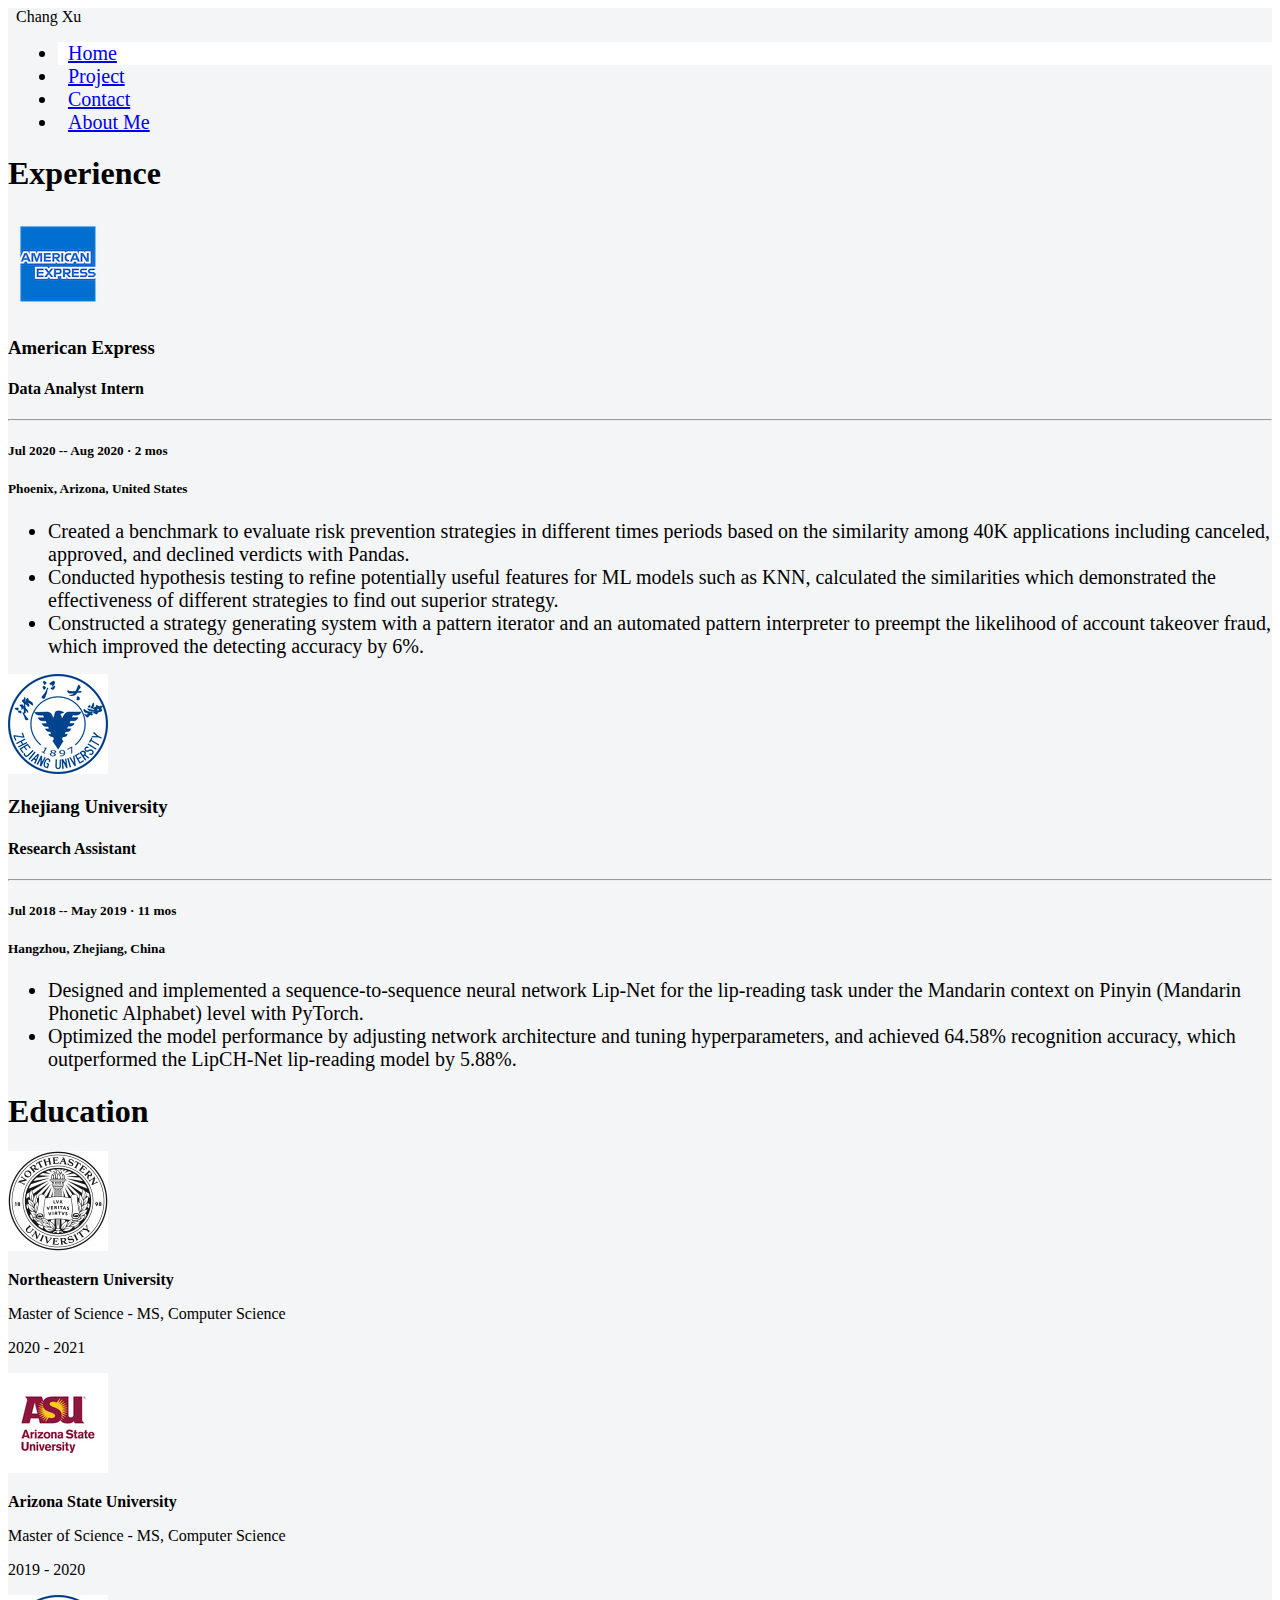
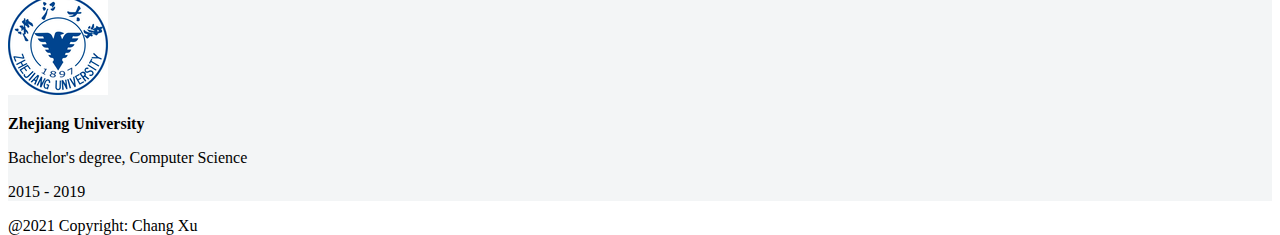
<file: index.html>
<!doctype html>
<html lang="en">
  <head>
    <meta charset="utf-8">
    <meta name="viewport" content="width=device-width, initial-scale=1">

    <!-- Bootstrap CSS -->
    <link href="https://cdn.jsdelivr.net/npm/bootstrap@5.0.0-beta1/dist/css/bootstrap.min.css" rel="stylesheet" integrity="sha384-giJF6kkoqNQ00vy+HMDP7azOuL0xtbfIcaT9wjKHr8RbDVddVHyTfAAsrekwKmP1" crossorigin="anonymous">

    <title>Chang's Personal Site</title>
    <link rel="stylesheet" href="./css/index.css">

  </head>

<!-- d-flex turns all direct children to flex items; flex-column makes them in vertical order. -->
<body class="d-flex flex-column">

  <main class="container-fluid flex-grow-1 px-0">
    <!-- sticky navbar -->
    <nav class="navbar navbar-dark bg-dark sticky-top">
      <div class="container-fluid">
        <a class="navbar-brand">Chang Xu</a>
        <div>
          <ul class="navbar-nav">
            <li class="nav-item" id="nav-home">
              <a class="nav-link" href="./index.html">Home</a>
            </li>
            <li class="nav-item">
              <a class="nav-link" href="./projects.html">Project</a>
            </li>
            <li class="nav-item">
              <a class="nav-link" href="./contacts.html">Contact</a>
            </li>
            <li class="nav-item">
              <a class="nav-link" href="./about.html">About Me</a>
            </li>
          </ul>
        </div>
      </div>
    </nav>

    <!-- experience header -->
    <div class="container-fluid pt-5 pb-2 text-center">
        <div class="row text-muted">
            <h1>Experience</h1>
        </div>
    </div>
    <!-- cards start here -->
    <div class="container-fluid d-flex justify-content-center">
      <div class="col-lg-9 col">
        <div class="card shadow my-5 mx-lg-3 mx-1 px-3">
          <div class="row d-flex align-items-center pt-3">
            <div class="col-md-2 d-flex justify-content-center pb-3">
              <img class="img-fluid img-icon" src="./res/amex_icon.jpeg" alt="American Express">
            </div>
            <div class="col-md-10">
              <h3 class="org-name mb-1">American Express</h3>
              <h4 class="work-title fw-light mb-0">Data Analyst Intern</h4>
            </div>
            <hr class="mt-3" />
          </div>
          <div>
            <div class="ps-2">
              <h5>Jul 2020 -- Aug 2020 · 2 mos</h5>
              <h5>Phoenix, Arizona, United States</h5>
            </div>
            <ul>
              <li>Created a benchmark to evaluate risk prevention strategies in different times periods based on the similarity among 40K applications including canceled, approved, and declined verdicts with Pandas.</li>
              <li>Conducted hypothesis testing to refine potentially useful features for ML models such as KNN, calculated the similarities which demonstrated the effectiveness of different strategies to find out superior strategy.</li>
              <li>Constructed a strategy generating system with a pattern iterator and an automated pattern interpreter to preempt the likelihood of account takeover fraud, which improved the detecting accuracy by 6%.</li>
            </ul>
          </div>
        </div>

        <div class="card shadow my-5 mx-lg-3 mx-1 px-3">
          <div class="row d-flex justify-content-center align-items-center pt-3">
            <div class="col-md-2 d-flex justify-content-center pb-3">
              <img class="img-fluid img-icon" src="./res/ZJU_icon.jpeg" alt="Zhejiang University">
            </div>
            <div class="col-md-10">
              <h3 class="org-name mb-1">Zhejiang University</h3>
              <h4 class="work-title fw-light mb-0">Research Assistant</h4>
            </div>
            <hr class="mt-3" />
          </div>
          <div>
            <div class="ps-2">
              <h5>Jul 2018 -- May 2019 · 11 mos</h5>
              <h5>Hangzhou, Zhejiang, China</h5>
            </div>
            <ul>
              <li>Designed and implemented a sequence-to-sequence neural network Lip-Net for the lip-reading task under the Mandarin context on Pinyin (Mandarin Phonetic Alphabet) level with PyTorch.</li>
              <li>
                Optimized the model performance by adjusting network architecture and tuning hyperparameters, and achieved 64.58% recognition accuracy, which outperformed the LipCH-Net lip-reading model by 5.88%.
              </li>
            </ul>
          </div>
        </div>

      </div>
    </div>

    <div class="container-fluid py-3 text-center">
      <div class="row text-muted">
          <h1>Education</h1>
      </div>
    </div>

    <div class="container-fluid d-flex justify-content-center">
      <div class="col-lg-9 col">

        <div class="card shadow my-5 mx-lg-3 mx-1 px-3">
          <div class="row d-flex justify-content-center align-items-center my-3 py-3">
            <div class="col-md-2 d-flex justify-content-center pb-4">
              <img class="img-fluid img-icon" src="./res/NEU_icon.jpeg" alt="Northeastern University">
            </div>
            <div class="col-md-10 d-flex flex-column">
              <p class="h3 org-name">Northeastern University</p>
              <p class="h5 fw-light">Master of Science - MS, Computer Science</p>
              <p class="h5 fw-light">2020 - 2021</p>
            </div>
          </div>
        </div>

        <div class="card shadow my-5 mx-lg-3 mx-1 px-3">
          <div class="row d-flex justify-content-center align-items-center my-3 py-3">
            <div class="col-md-2 d-flex justify-content-center pb-4">
              <img class="img-fluid img-icon" src="./res/ASU_icon.jpeg" alt="Northeastern University">
            </div>
            <div class="col-md-10 d-flex flex-column">
              <p class="h3 org-name">Arizona State University</p>
              <p class="h5 fw-light">Master of Science - MS, Computer Science</p>
              <p class="h5 fw-light">2019 - 2020</p>
            </div>
          </div>
        </div>

        <div class="card shadow my-5 mx-lg-3 mx-1 px-3">
          <div class="row d-flex justify-content-center align-items-center my-3 py-3">
            <div class="col-md-2 d-flex justify-content-center pb-4">
              <img class="img-fluid img-icon" src="./res/ZJU_icon.jpeg" alt="Northeastern University">
            </div>
            <div class="col-md-10 d-flex flex-column">
              <p class="h3 org-name">Zhejiang University</p>
              <p class="h5 fw-light">Bachelor's degree, Computer Science</p>
              <p class="h5 fw-light">2015 - 2019</p>
            </div>
          </div>
        </div>

      </div>
    </div>  

  </main>
  
  <footer class="footer mb-auto py-3 bg-dark">
    <div class="container">
      <span class="text-muted">@2021 Copyright: Chang Xu</span>
    </div>
  </footer>

</body>

</html>
</file>
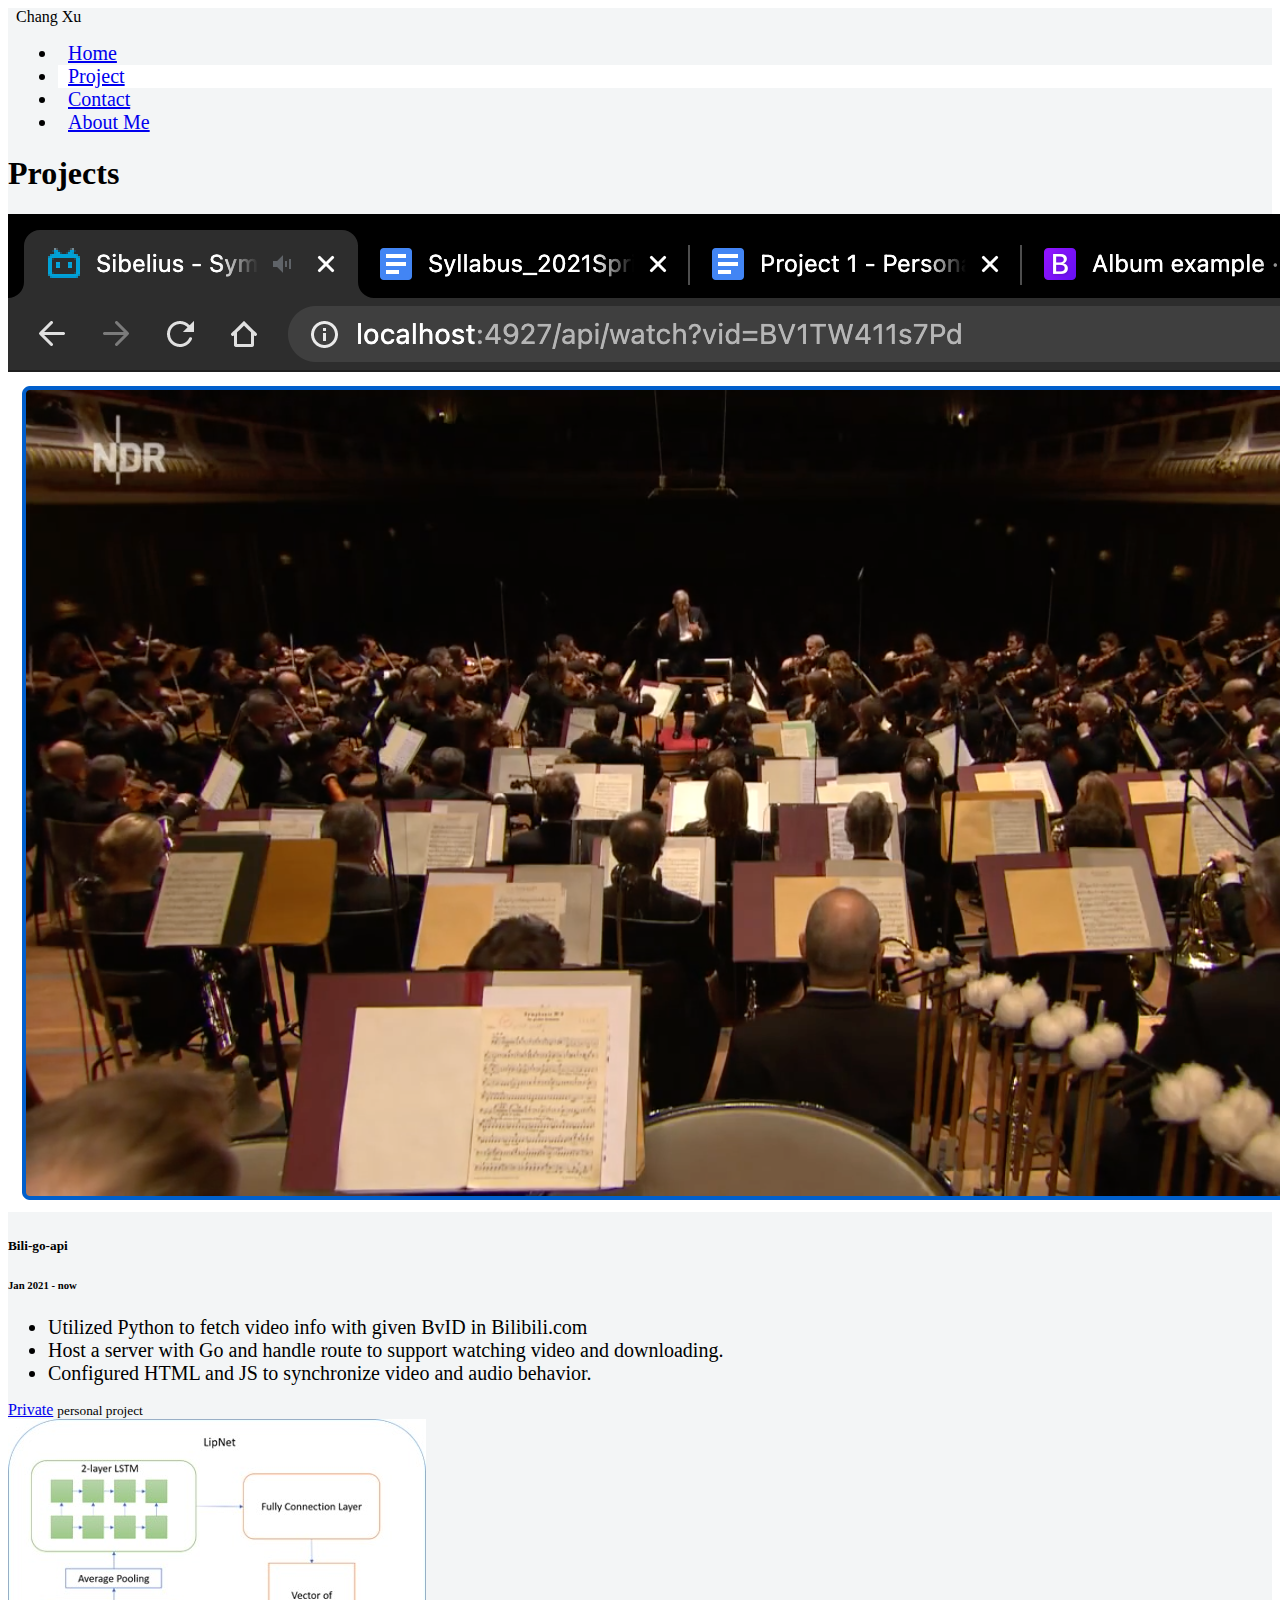
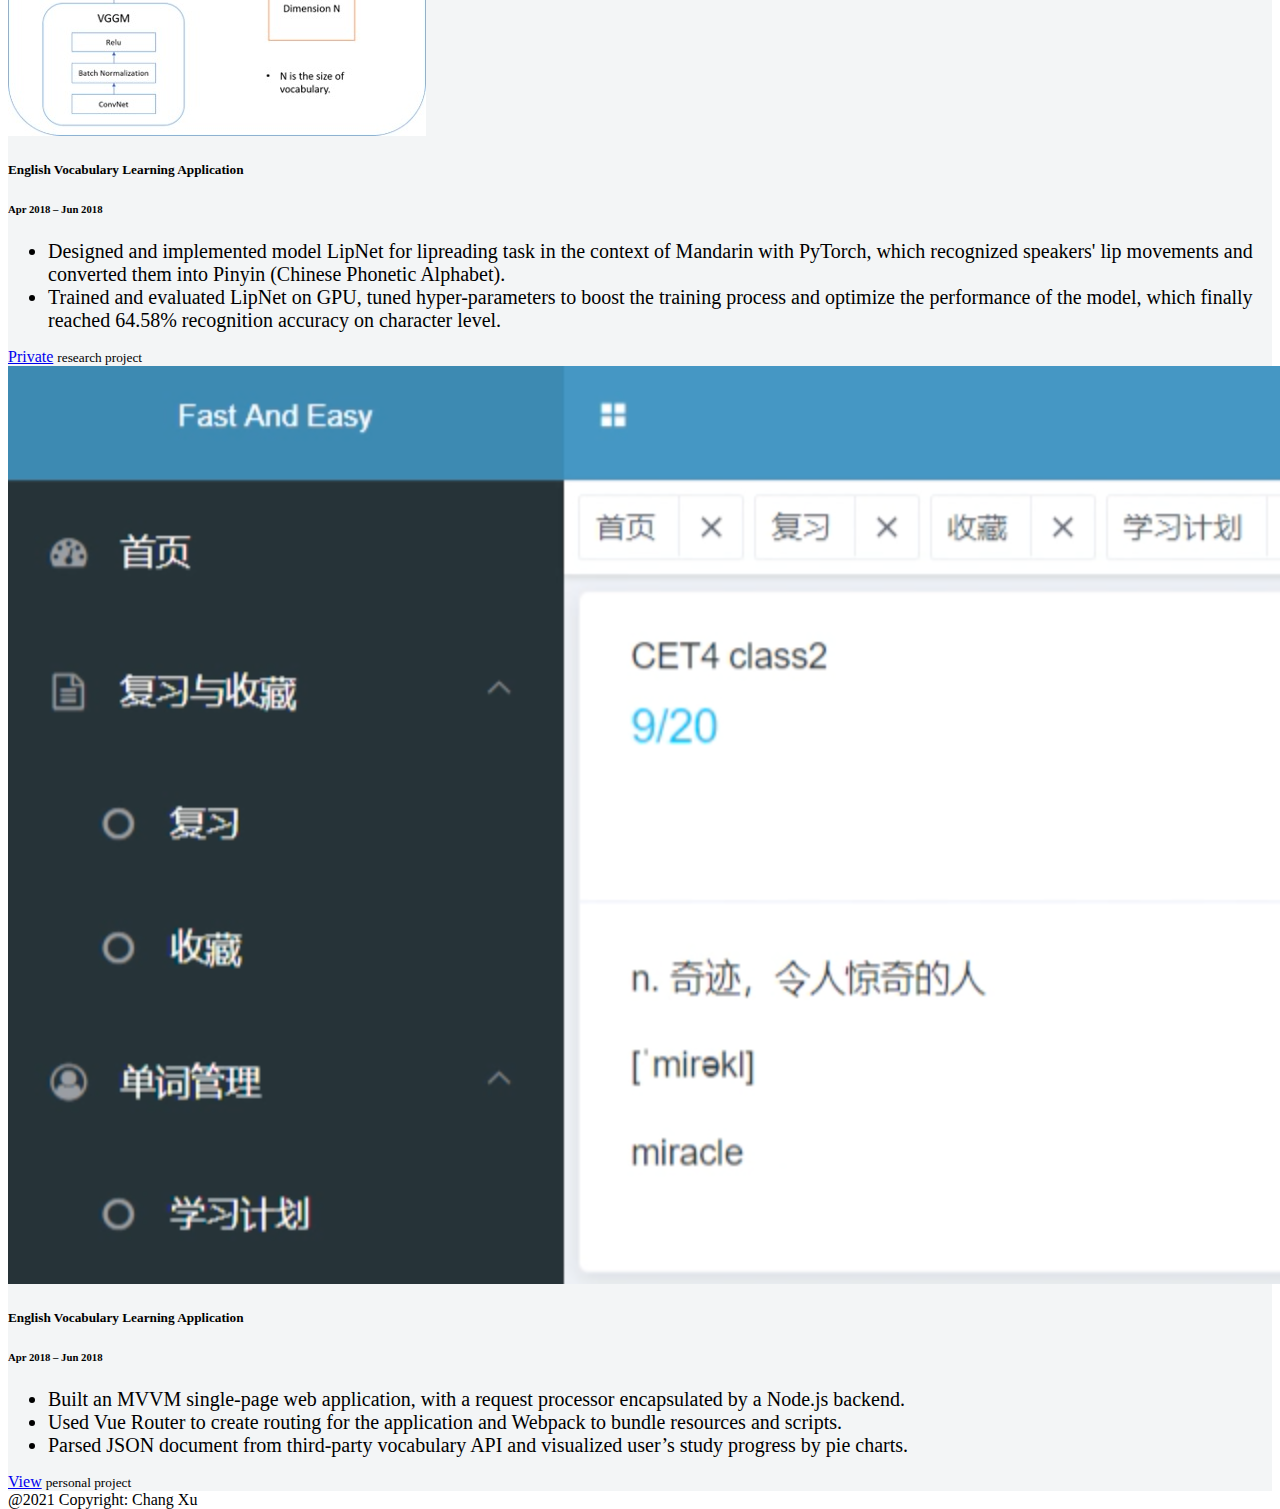
<file: projects.html>
<!doctype html>
<html lang="en">
  <head>
    <meta charset="utf-8">
    <meta name="viewport" content="width=device-width, initial-scale=1">

    <!-- Bootstrap CSS -->
    <link href="https://cdn.jsdelivr.net/npm/bootstrap@5.0.0-beta1/dist/css/bootstrap.min.css" rel="stylesheet" integrity="sha384-giJF6kkoqNQ00vy+HMDP7azOuL0xtbfIcaT9wjKHr8RbDVddVHyTfAAsrekwKmP1" crossorigin="anonymous">

    <title>projects</title>
    <link rel="stylesheet" href="./css/projects.css">

  </head>

<!-- d-flex turns all direct children to flex items; flex-column makes them in vertical order. -->
<body class="d-flex flex-column">

  <main class="container-fluid flex-grow-1 px-0">
    <nav class="navbar navbar-dark bg-dark sticky-top">
      <div class="container-fluid">
        <a class="navbar-brand">Chang Xu</a>
        <div>
          <ul class="navbar-nav">
            <li class="nav-item">
              <a class="nav-link" href="./index.html">Home</a>
            </li>
            <li class="nav-item" id="nav-project">
              <a class="nav-link" href="./projects.html">Project</a>
            </li>
            <li class="nav-item">
              <a class="nav-link" href="./contacts.html">Contact</a>
            </li>
            <li class="nav-item">
              <a class="nav-link" href="./about.html">About Me</a>
            </li>
          </ul>
        </div>
      </div>
    </nav>

    <!-- experience header -->
    <div class="container-fluid pt-5 pb-2 text-center">
        <div class="row text-muted">
            <h1>Projects</h1>
        </div>
    </div>

    <div class="container-fluid py-5">
      <!-- justify-content-center is necessary here -->
      <div class="row d-flex justify-content-center">

        <div class="col-lg py-3 mx-1">
          <div class="card shadow">
            <!-- img -->
            <img class="card-img-top p-2" src="./res/bili-go.jpg" alt="Bilibili project">
            <div class="card-body">
              <h5 class="card-title">Bili-go-api</h5>
              <h6 class="card-subtitle mb-2 text-muted">Jan 2021 - now</h6>
              <div class="card-text">
                <ul>
                  <li>Utilized Python to fetch video info with given BvID in Bilibili.com</li>
                  <li>Host a server with Go and handle route to support watching video and downloading.</li>
                  <li>Configured HTML and JS to synchronize video and audio behavior.</li>
                </ul>
                <div class="card-tail">
                  <a href="#" class="btn btn-secondary disabled" aria-disabled="true">Private</a>
                  <small class="text-muted">personal project</small>
                </div>
              </div>
            </div>
          </div>
        </div>

        <div class="col-lg py-3 mx-1">
          <div class="card shadow">
            <!-- img -->
            <img class="card-img-top p-2" src="./res/lipnet.jpg" alt="lip net project">
            <div class="card-body">
              <h5 class="card-title">English Vocabulary Learning Application</h5>
              <h6 class="card-subtitle mb-2 text-muted">Apr 2018 – Jun 2018</h6>
              <div class="card-text">
                <ul>
                  <li>
                    Designed and implemented model LipNet for lipreading task in the context of Mandarin with PyTorch, which
                    recognized speakers' lip movements and converted them into Pinyin (Chinese Phonetic Alphabet).
                  </li>
                  <li>
                    Trained and evaluated LipNet on GPU, tuned hyper-parameters to boost the training process and optimize the 
                    performance of the model, which finally reached 64.58% recognition accuracy on character level.
                  </li>
                </ul>
                <div class="card-tail">
                  <a href="#" class="btn btn-secondary disabled" aria-disabled="true">Private</a>
                  <small class="text-muted">research project</small>
                </div>
              </div>
            </div>
          </div>
        </div>

        <div class="col-lg py-3 mx-1">
          <div class="card shadow">
            <!-- img -->
            <img class="card-img-top p-2" src="./res/fastandeasy.jpg" alt="fast and easy project">
            <div class="card-body">
              <h5 class="card-title">English Vocabulary Learning Application</h5>
              <h6 class="card-subtitle mb-2 text-muted">Apr 2018 – Jun 2018</h6>
              <div class="card-text">
                <ul>
                  <li>Built an MVVM single-page web application, with a request processor encapsulated by a Node.js backend.</li>
                  <li>Used Vue Router to create routing for the application and Webpack to bundle resources and scripts.</li>
                  <li>Parsed JSON document from third-party vocabulary API and visualized user’s study progress by pie charts.</li>
                </ul>
                <div class="card-tail">
                  <a href="https://github.com/AcVoyager/Fast-And-Easy" class="btn btn-outline-primary" target="_blank">View</a>
                  <small class="text-muted">personal project</small>
                </div>
              </div>
            </div>
          </div>
        </div>

      </div>

    </div>


  </main>  
  
  <footer class="footer mt-auto py-3 bg-dark">
    <div class="container">
      <span class="text-muted">@2021 Copyright: Chang Xu</span>
    </div>
  </footer>

</body>

</html>
</file>
<file: css/projects.css>
@import 'index.css';

.card:hover{
    transform: scale(1.05);
}

#nav-project{
    background-color: white;
    color: black;
}
</file>
<file: css/index.css>
@import url("https://cdn.jsdelivr.net/npm/bootstrap-icons@1.3.0/font/bootstrap-icons.css");

body {
/* The following one is necessary, because sometimes the content is not big enough to 
fill a page. In this case, we need to force it to be 100% height.*/
    height: 100vh;
}

main {
    background-color: #f3f5f6;
}

li {
    font-size: 1.25em;
}

.org-name {
    font-weight: 600;
}

.work-title {
    font-family:Cambria, Cochin, Georgia, Times, 'Times New Roman', serif;
}

.img-icon {
    max-width: 80%;
}

.navbar-brand {
    padding-left: 0.5em;
    padding-right: 0.5em; 
}

.nav-item {
    padding-left: 0.5em;
    margin-left: 0.5em;
}

#nav-home {
    background-color: white;
    color: black;
}
</file>
